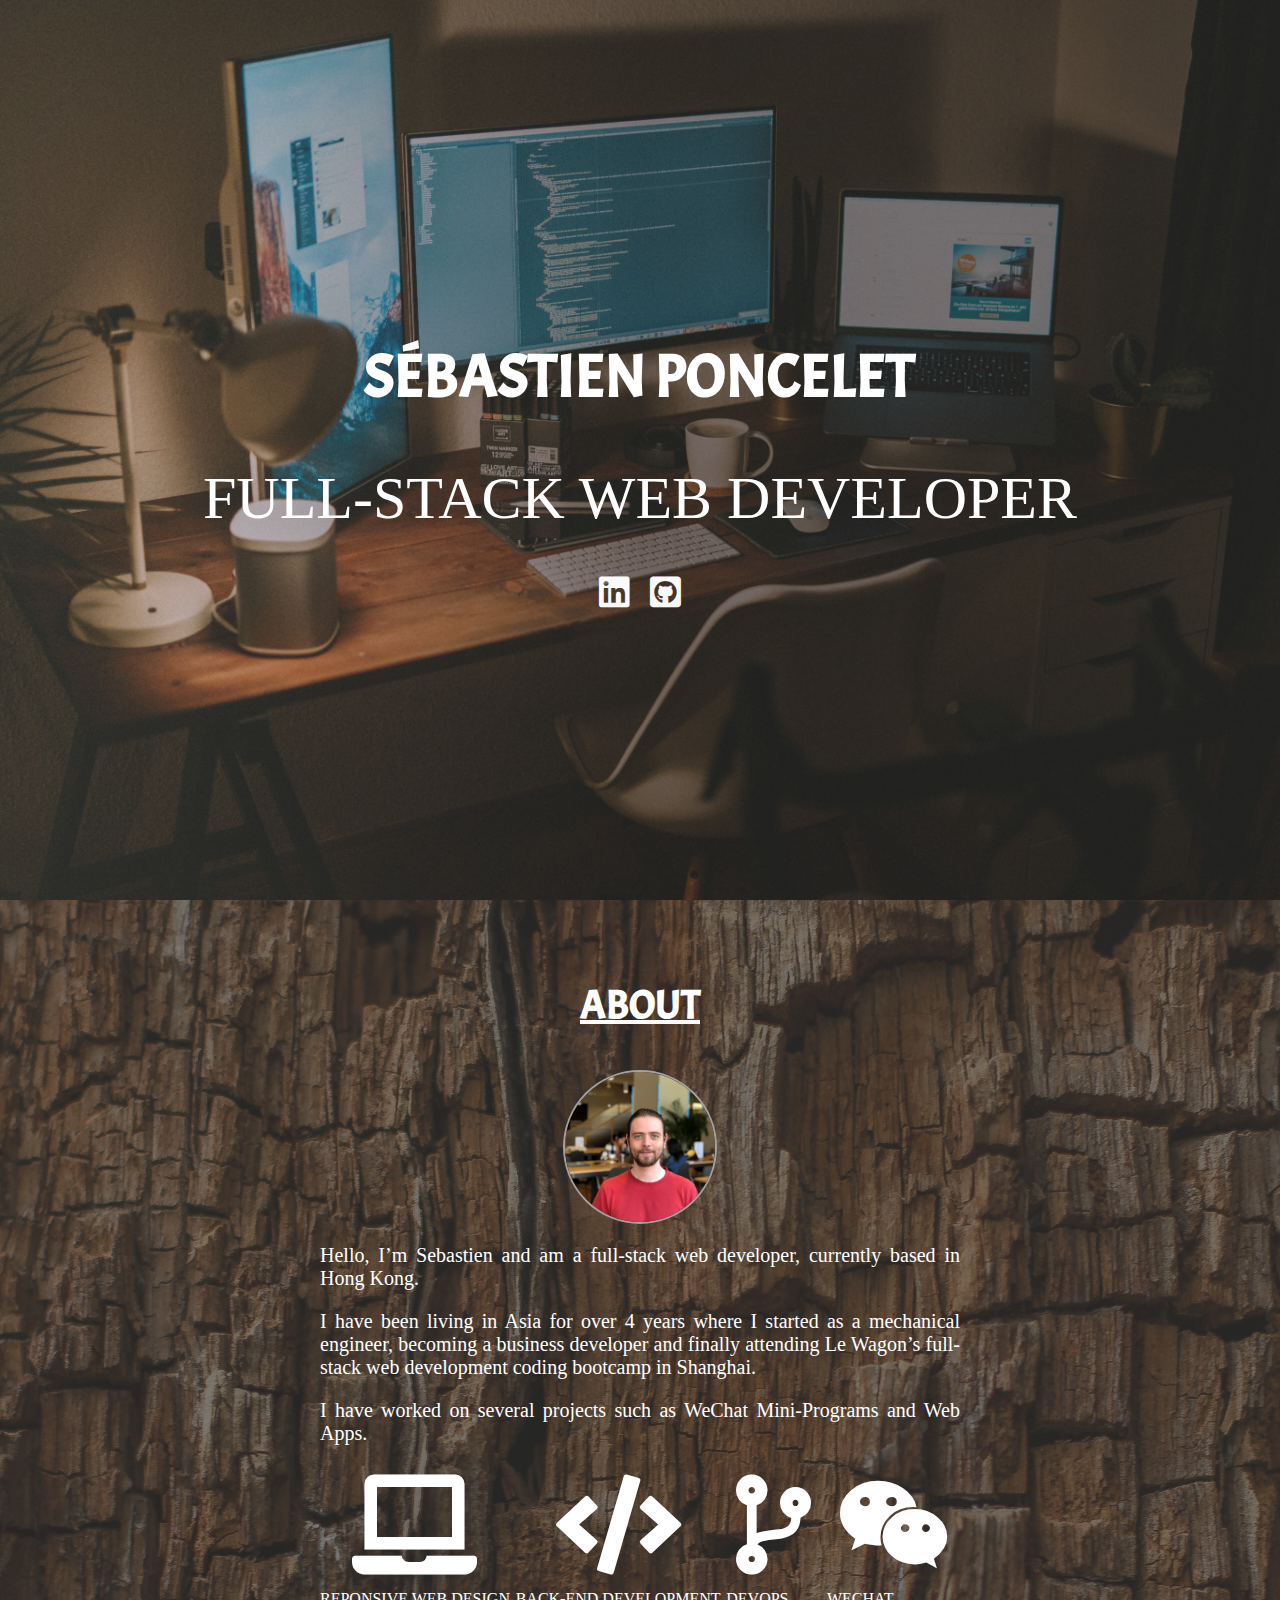
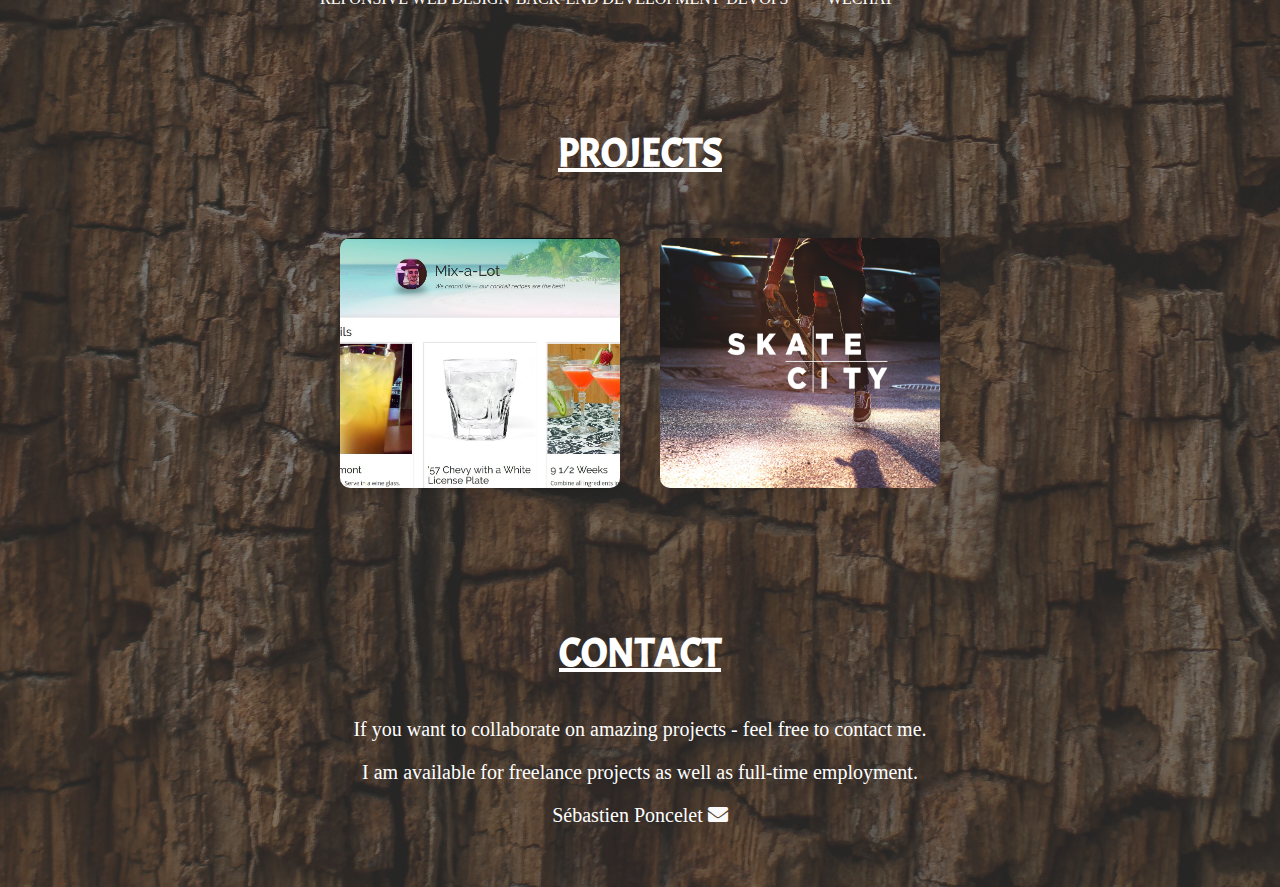
<file: index.html>
<html>
  <head>
    <!-- Global site tag (gtag.js) - Google Analytics -->
    <script async src="https://www.googletagmanager.com/gtag/js?id=UA-131012386-1"></script>
    <script>
      window.dataLayer = window.dataLayer || [];
      function gtag(){dataLayer.push(arguments);}
      gtag('js', new Date());

      gtag('config', 'UA-131012386-1');
    </script>

   <title>
    Sébastien Poncelet
   </title>

  <!-- Meta tags to then connect to Google analytics to get data back on visits -->
   <meta charset="utf-8">
   <meta name=“description” content=“Full-Stack Developer, based in Hong Kong”>
   <meta name=“keywords” content=“Sébastien Poncelet, developer,Ruby on Rails, HTML,JavaScript”>
   <meta name=“author” content=“Sébastien Poncelet”>

   <link rel="stylesheet" href="https://use.fontawesome.com/releases/v5.0.10/css/all.css">
   <link rel="stylesheet" href="https://fonts.googleapis.com/css?family=Open+Sans:400,300,700|Montserrat:400,700">
   <link rel="stylesheet" href="https://fonts.googleapis.com/css?family=Acme" rel="stylesheet">
   <link rel="stylesheet" href="styles/styles.css" type="text/css">
   <link href="https://fonts.googleapis.com/css?family=Mali" rel="stylesheet">
   <!-- The below line is just to get rid of the flavicon.ico error message -->
   <link rel="shortcut icon" href="#" />
  </head>


  <body>

    <div class="banner landing">
      <div class="container landing">
        <div class="content landing">
          <h1>Sébastien Poncelet</h1>
          <h2>Full-stack web developer</h2>
          <div class="icons">
            <a class="list_ref" href="https://www.linkedin.com/in/sebastien-poncelet/" target="_blank"><i class="fab fa-linkedin"></i></a>
            <a class="list_ref" href="https://github.com/SebastienPoncelet" target="_blank"><i class="fab fa-github-square"></i></a>
          </div>
        </div>
      </div>
    </div>

    <div class="banner bio">
      <div class="container">
        <div class="content">
          <h3>ABOUT</h3>
          <img class="profile_picture" src="images/Seb_cropped.jpg" alt="Sebastien Poncelet" height=150px width=150px>
          <p class="presentation">Hello, I’m Sebastien and am a full-stack web developer, currently based in Hong Kong.</p>
          <p class="presentation">I have been living in Asia for over 4 years where I started as a mechanical engineer, becoming a business developer and finally attending Le Wagon’s full-stack web development coding bootcamp in Shanghai.</p>
          <p class="presentation">I have worked on several projects such as WeChat Mini-Programs and Web Apps.</p>
          <div class="skills">
            <div class="skill">
              <div class="skill_icon">
                <i class="fas fa-laptop"></i>
              </div>
              <div class="skill_title">reponsive web design</div>
            </div>
            <div class="skill">
              <div class="skill_icon">
                <i class="fas fa-code"></i>
              </div>
              <div class="skill_title">back-end development</div>
            </div>
            <div class="skill">
              <div class="skill_icon">
                <i class="fas fa-code-branch"></i>
              </div>
              <div class="skill_title">devops</div>
            </div>
            <div class="skill">
              <div class="skill_icon">
                <i class="fab fa-weixin"></i>
              </div>
              <div class="skill_title">wechat</div>
            </div>

          </div>
        </div>

        <div class="content">
          <h3>PROJECTS</h3>
          <div class="cards">
            <!-- Each card is a link itself, the cursor changes when hovering over it, see CSS. -->
            <div class="card" style="background-image: url('images/mix-a-lot.JPG');" onClick="window.open('https://mix-a-lot.herokuapp.com','_blank');"></div>
            <div class="card" style="background-image: url('images/skatecity_1.jpg');" onClick="window.open('skatecity.html','_blank');"></div>
          </div>
        </div>

        <div class="content">
          <h3>CONTACT</h3>
          <p>If you want to collaborate on amazing projects - feel free to contact me.</p>
          <p>I am available for freelance projects as well as full-time employment.</p>
          <p>Sébastien Poncelet <a class="link" href="mailto:sebastienponcelet@hotmail.com"><i class="fas fa-envelope"></i></a></p>
        </div>
      </div>
    </div>



  </body>

  <footer>

</html>
</file>
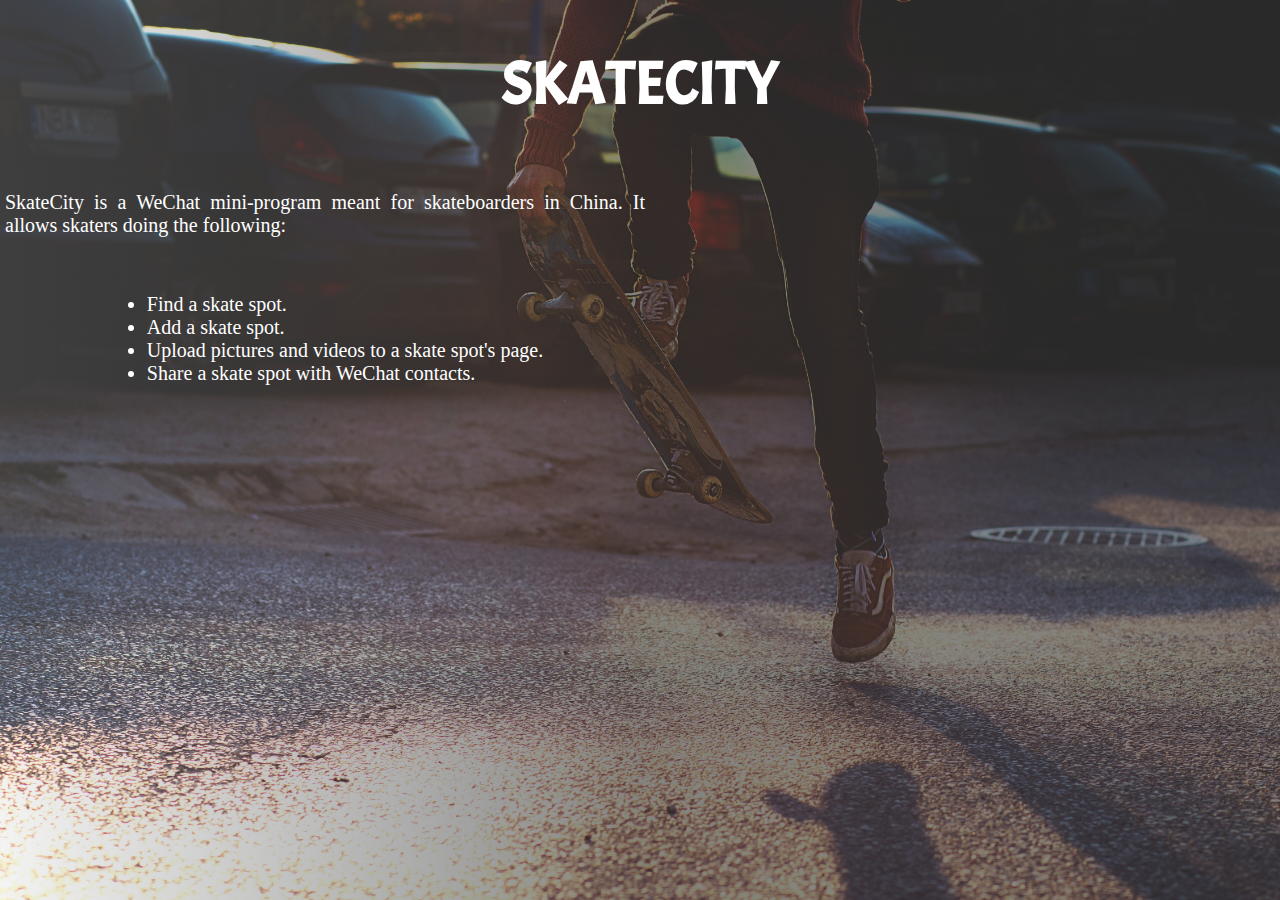
<file: skatecity.html>
<html>
  <head>
    <!-- Global site tag (gtag.js) - Google Analytics -->
    <script async src="https://www.googletagmanager.com/gtag/js?id=UA-131012386-1"></script>
    <script>
      window.dataLayer = window.dataLayer || [];
      function gtag(){dataLayer.push(arguments);}
      gtag('js', new Date());

      gtag('config', 'UA-131012386-1');
    </script>

   <title>
    SkateCity
   </title>

  <!-- Meta tags to then connect to Google analytics to get data back on visits -->
   <meta charset="utf-8">
   <meta name=“description” content=“Full-Stack Developer, based in Hong Kong”>
   <meta name=“keywords” content=“Sébastien Poncelet, developer,Ruby on Rails, HTML,JavaScript”>
   <meta name=“author” content=“Sébastien Poncelet”>

   <link rel="stylesheet" href="https://use.fontawesome.com/releases/v5.0.10/css/all.css">
   <link rel="stylesheet" href="https://fonts.googleapis.com/css?family=Open+Sans:400,300,700|Montserrat:400,700">
   <link rel="stylesheet" href="https://fonts.googleapis.com/css?family=Acme" rel="stylesheet">
   <link rel="stylesheet" href="styles/styles.css" type="text/css">
   <link href="https://fonts.googleapis.com/css?family=Mali" rel="stylesheet">
   <!-- The below line is just to get rid of the flavicon.ico error message -->
   <link rel="shortcut icon" href="#" />
  </head>

  <body>

    <div class="banner skatecity">
      <div class="container">
        <div class="content skatecity title">
          <h1>Skatecity</h1>
        </div>

        <div class="content skatecity description">
          <p>SkateCity is a WeChat mini-program meant for skateboarders in China. It allows skaters doing the following:</p>
          <ul>
            <li>Find a skate spot.</li>
            <li>Add a skate spot.</li>
            <li>Upload pictures and videos to a skate spot's page.</li>
            <li>Share a skate spot with WeChat contacts.</li>
          </ul>
        </div>

        <div class="content skatecity video">
          <iframe src="https://res.cloudinary.com/sebastien-poncelet/video/upload/v1544973423/portfolio/portfolio_SkateCity-e_accelerate_-10.mp4" width="315" height="400" frameborder="0">
          <video controls autoplay="false" name="media"> <source scr="https://res.cloudinary.com/sebastien-poncelet/video/upload/v1544973423/portfolio/portfolio_SkateCity-e_accelerate_-10.mp4", type="video/mp4"></video>
          </iframe>
        </div>
      </div>
    </div>

  </body>



</html>
</file>
<file: styles/styles.css>
@import url("cards.css");
@import url("banner.css");
@import url("icons.css");

body {
  margin: 0;
}

h1 {
  font-size: 60px;
  text-transform: uppercase;
  font-family: 'Acme', sans-serif;
}

h2 {
  font-size: 60px;
  font-weight: lighter;
  text-transform: uppercase;
  /*font-family: 'Acme', sans-serif;*/
}

h3 {
  font-size: 40px;
  text-decoration: underline;
  font-family: 'Acme', sans-serif;
}

p, li{
  font-size: 20px;
}

.container {
  display: flex;
  flex-wrap: wrap;
  justify-content: center;
  text-align: center;
  color: white;
}

.content {
  display: inline-block;
  margin: 15px 0px;
  width: 50%;
  padding: 25px;
}

.content.landing{
  width: auto;
  margin: 0;
  align-items: center;
}

.content.skatecity{
  display: flex;
  flex-wrap: wrap;
  justify-content: center;
  margin: 0;
  padding: 5px;
}

.content.skatecity.description{
  text-align: justify;
}

.presentation {
  text-align: justify;
}

.profile_picture {
  border-radius: 50%;
  border: 2px rgb(162,162,162) solid;
}

.link {
  color: rgb(250,250,250);
}

.link:hover{
  color: rgb(200,200,200);
  transition: 0.3s;
}
</file>
